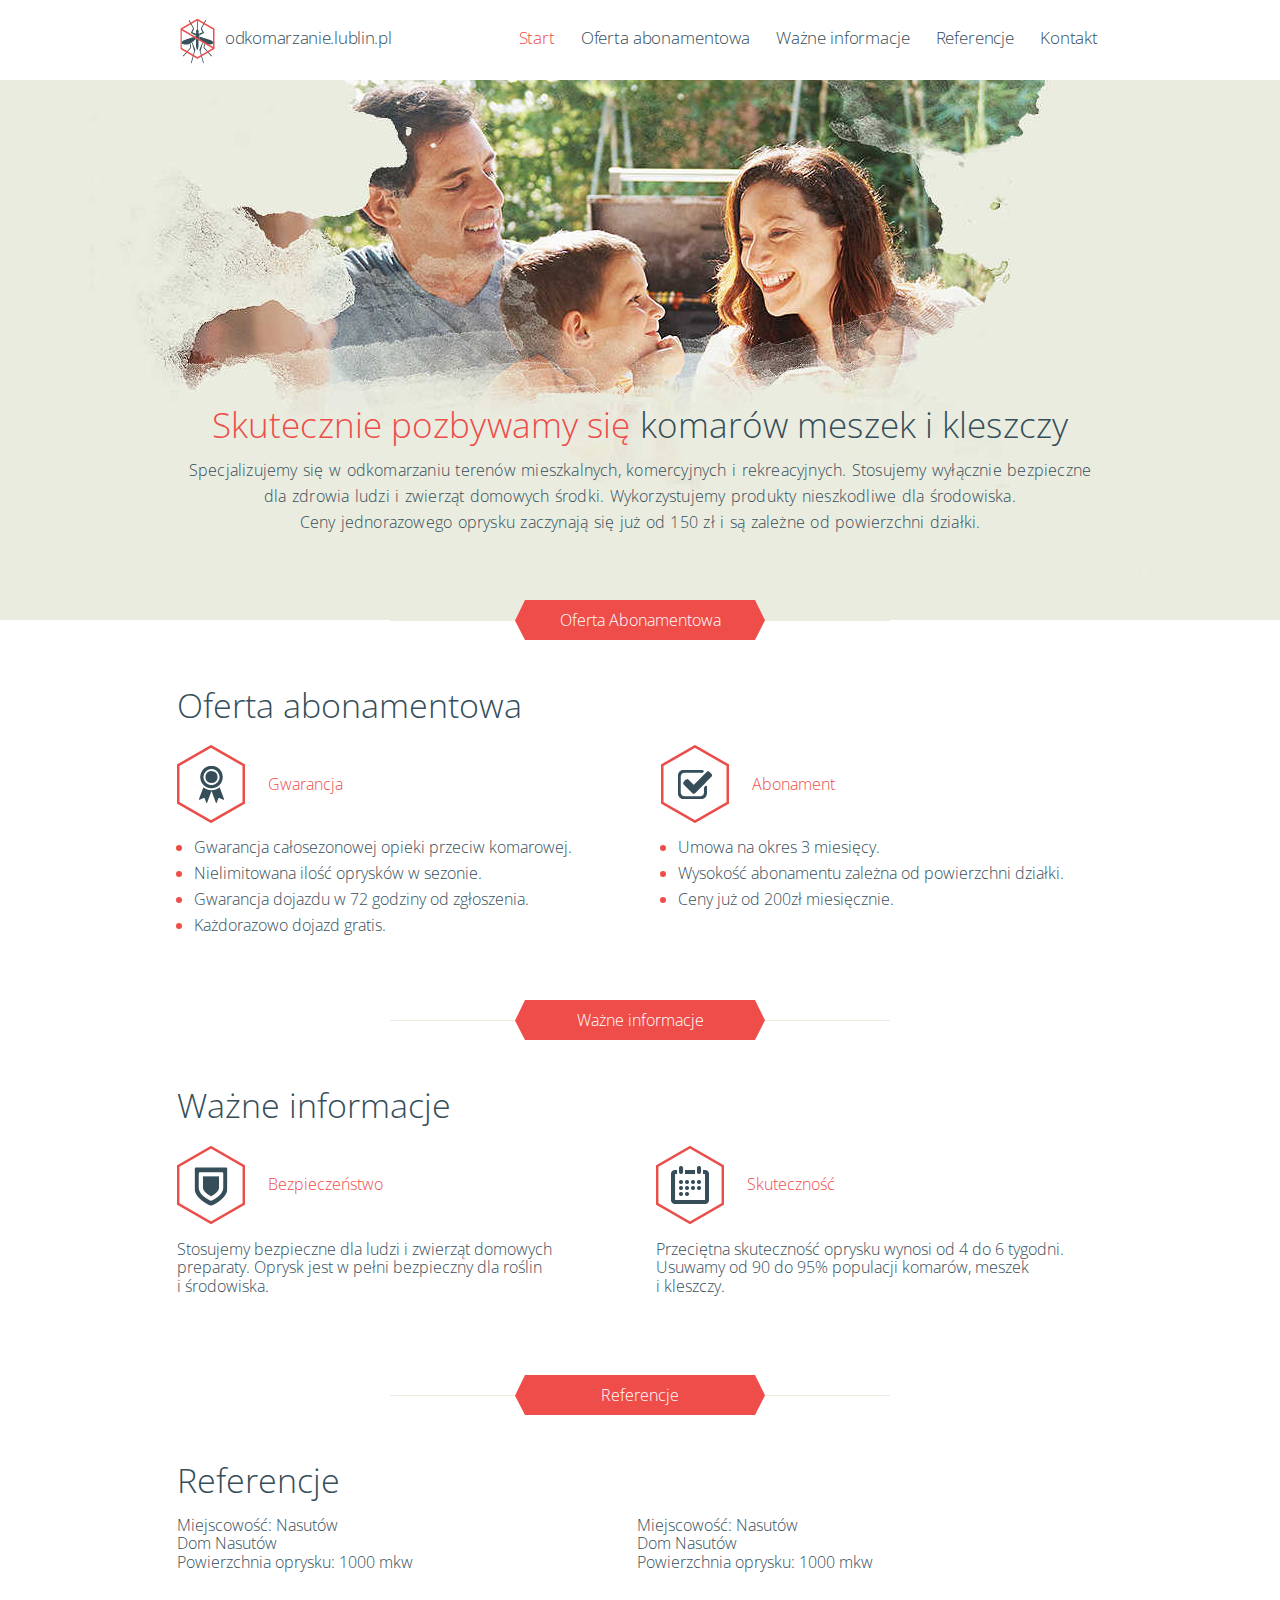
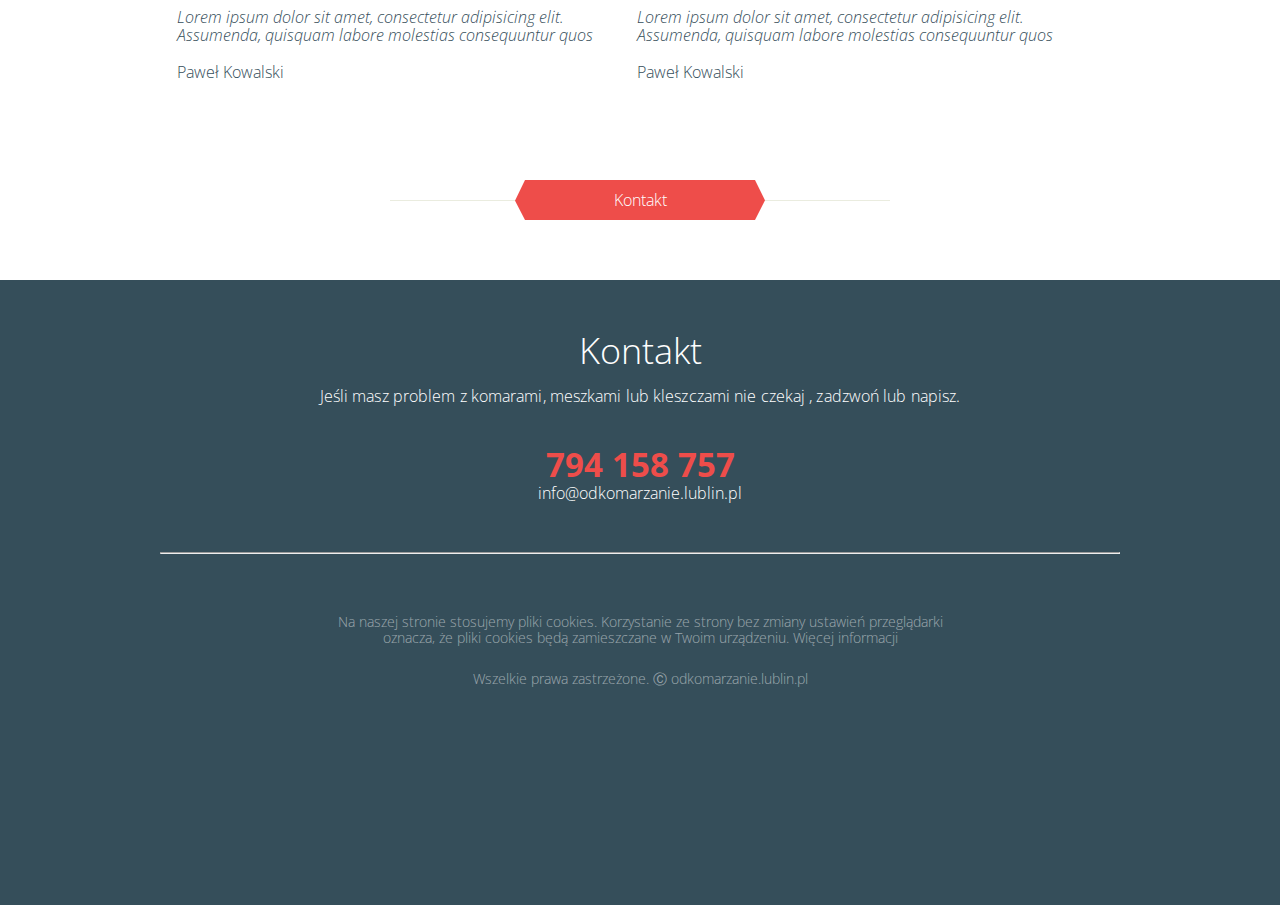
<file: index.html>
<!doctype html>
<html>
    <head>
        <link rel="stylesheet" href="css/normalize.css">
        <link rel="stylesheet" href="css/main.css">
        <link href="https://fonts.googleapis.com/css?family=Open+Sans:300,700&amp;subset=latin-ext" rel="stylesheet">
        <script src="https://ajax.googleapis.com/ajax/libs/jquery/3.2.1/jquery.min.js"></script>
        <script src="js/main.js"></script>
        <meta charset="UTF-8">
        <meta name="viewport" content="width=device-width, initial-scale=1.0">
        <title>Odkomarzanie Lublin</title>
    </head>
    <body>
        <nav>
            <div id="menu">
                <img src="images/logo.png" id="logo" alt="odkomarzanie.lublin.pl">
                <p>odkomarzanie.lublin.pl</p>
                <ul>
                    <li><a href="#start" id="start" class="red">Start</a></li>
                    <li><a href="#section-1" id="section-1-link" onclick="scrollToDiv('section-1');" >Oferta abonamentowa</a></li>
                    <li><a href="#section-2" id="section-2-link" onclick="scrollToDiv('section-2');" >Ważne informacje</a></li>
                    <li><a href="#section-3" id="section-3-link" onclick="scrollToDiv('section-3');" >Referencje</a></li>
                    <li><a href="#section-4" id="section-4-link" onclick="scrollToDiv('section-4');" >Kontakt</a></li>
                </ul>
                <div id="icon" onclick="showMenu()">
                    <img src="images/nav_icon.png" alt="Menu">
                </div>
            </div>
        </nav>
        <header id="start">
            <div>
                <h1>
                    <span class="red">Skutecznie pozbywamy się </span><wbr>
                    komarów meszek i kleszczy
                </h1>
                <p>
                Specjalizujemy się w odkomarzaniu terenów mieszkalnych, komercyjnych i rekreacyjnych. Stosujemy wyłącznie bezpieczne<br>
                dla zdrowia ludzi i zwierząt domowych środki. Wykorzystujemy produkty nieszkodliwe dla środowiska. <br>
                Ceny jednorazowego oprysku zaczynają się już od 150 zł i są zależne od powierzchni działki.<br>
                </p>
            </div>
        </header>
        <div class="section" id="section-1" >
            <div class="divider" onclick="scrollToDiv('section-1');">
                Oferta Abonamentowa
            </div>
            <div class="content">
                <h2>Oferta abonamentowa</h2>
                <div class="feature_one">
                    <div class="img_wrap red">
                        <img src="images/icon2.png" alt="Gwarancja">    
                        Gwarancja
                    </div>
                    <ul class="red">
                        <li><span class="dark">Gwarancja całosezonowej opieki przeciw komarowej.</span></li>
                        <li><span class="dark">Nielimitowana ilość oprysków w sezonie.</span></li>
                        <li><span class="dark">Gwarancja dojazdu w 72 godziny od zgłoszenia.</span></li>
                        <li><span class="dark">Każdorazowo dojazd gratis.</span></li>
                    </ul>
                </div>
                <div class="feature_two">
                    <div class="img_wrap red">
                        <img src="images/icon1.png" alt="Abonament">
                        Abonament
                    </div>
                    <ul class="red">
                        <li><span class="dark">Umowa na okres 3 miesięcy.</span></li>
                        <li><span class="dark">Wysokość abonamentu zależna od powierzchni działki.</span></li>
                        <li><span class="dark">Ceny już od 200zł miesięcznie.</span></li>
                        <br>
                    </ul>
                </div>
            </div>
        </div>
        <div class="section" id="section-2" >
            <div class="divider" onclick="scrollToDiv('section-2');">
                Ważne informacje
            </div>
            <div class="content">
                <h2>Ważne informacje</h2>
                <div class="feature_one">
                    <div class="img_wrap red">
                        <img src="images/icon4.png" alt="Bezpieczeństwo">    
                        Bezpieczeństwo
                    </div>
                    <p>
                        Stosujemy bezpieczne dla ludzi i zwierząt domowych <br>
                        preparaty. Oprysk jest w pełni bezpieczny dla roślin <br>
                        i środowiska.
                    </p>
                </div>
                <div class="feature_two">
                    <div class="img_wrap red">
                        <img src="images/icon3.png" alt="Skuteczność">
                        Skuteczność
                    </div>
                   <p>
                       Przeciętna skuteczność oprysku wynosi od 4 do 6 tygodni. <br>
                       Usuwamy od 90 do 95% populacji komarów, meszek <br>
                       i kleszczy.
                   </p>
                </div>
            </div>
        </div>
        <div class="section" id="section-3" >
            <div class="divider" onclick="scrollToDiv('section-3');">
                Referencje
            </div>
            <div class="content">
                <h2 id="ref">Referencje</h2>
                <div class="feature_one">
                   <p>
                       Miejscowość: Nasutów <br>
                       Dom Nasutów <br>
                       Powierzchnia oprysku: 1000 mkw <br>
                       <br>
                       <br>
                       <em>Lorem ipsum dolor sit amet, consectetur adipisicing elit.<br>
                       Assumenda, quisquam labore molestias consequuntur quos <br></em>
                       <br>
                       Paweł Kowalski
                   </p>
                </div>
                <div class="feature_two">
                   <p>
                       Miejscowość: Nasutów <br>
                       Dom Nasutów <br>
                       Powierzchnia oprysku: 1000 mkw <br>
                       <br>
                       <br>
                       <em>Lorem ipsum dolor sit amet, consectetur adipisicing elit.<br>
                       Assumenda, quisquam labore molestias consequuntur quos </em><br>
                       <br>
                       Paweł Kowalski
                   </p>
                </div>
            </div>
        </div>
        <div class="divider" id="section-4" onclick="scrollToDiv('section-4');" >
                Kontakt
        </div>
        <footer>
            <div id="footer-content">
                <h2>Kontakt</h2>
                <p id="footer-desc">Jeśli masz problem z komarami, meszkami lub kleszczami nie czekaj
                , zadzwoń lub napisz.</p>
                
                <p id="phone" class="red">794 158 757</p>
                <p id="mail"><a href="mailto:info@odkomarzanie.lublin.pl">info@odkomarzanie.lublin.pl</a></p>
                <hr>
                <p id="cookies-info">Na naszej stronie stosujemy pliki cookies. Korzystanie ze strony 
                bez zmiany ustawień przeglądarki <br> oznacza, że pliki cookies
                będą zamieszczane w Twoim urządzeniu. Więcej informacji <br></p>
                
                <p id="copyright">Wszelkie prawa zastrzeżone. &#9400 odkomarzanie.lublin.pl</p>
            </div>
        </footer>
    </body>
</html>
</file>
<file: css/main.css>
body{
    background-color: white;
    margin: 0;
    width: 100%;
    height: 100%;
    font-family: "Open Sans", sans-serif;
    font-weight: 300;
    font-size: 14px;
    color: #354e5a;
}
hr{
    margin-top: 50px;
    margin-bottom: 60px;
}
a { 
    color: inherit;
    text-decoration: inherit;
}
a:hover{
    color: #ee4d4a;;
}
nav, header, section, footer{
    width: 100%;
}
nav{
    position: fixed;
    z-index: 999;
    background-color: white;
    height: 80px;
    font-size: 17px;
    top: 0px;
}
#menu{
    padding-top: 18px;
    max-width: 960px;
    margin: auto;
}
#logo{
    float: left;
    padding-left: 20px;
    padding-right: 10px;
    cursor: pointer;
}
#menu p{
    display: inline-block;
    margin-top: 10px;
    letter-spacing: -0.3px;
    max-width: 220px;
}
nav ul{
    float: right;
    list-style-type: none;
    margin-top: 10px;
}
nav ul li{
    display: inline;
    letter-spacing: -0.15px;
    padding-right: 22px;
}
#icon{
        display: none;
}
header{
    min-height: 600px;
    background-color: #eaecdf;
    background-image: url(../images/foto.jpg);
    background-position: 49% 82%;
    background-repeat: no-repeat;
    padding-bottom: 20px;
}
header div{
    max-width: 960px;
    margin: auto;
}
header h1{
    font-size: 34.8px;
    font-weight: 300;
    text-align: center;
    letter-spacing: 0.1px;
    padding-top: 405px;
    margin: auto;
}
header p{
    text-align: center;
    font-size: 15.65px;
    margin-top: 12px;
    line-height: 26px;
    letter-spacing: 0.2px;
    word-spacing: 1.2px;
}
footer{
    background-color: #354e5a;
    min-height: 625px;
    margin-top: 60px;
        color: white;
    font-weight: 300;
}
.red{
    color: #ee4d4a;
}
.dark{
    color: #354e5a;
}
.divider{
    max-width: 500px;
    color: white;
    height: 40px;
    text-align: center;
    background-image: url("../images/divider.png"); 
    background-repeat: no-repeat;
    background-position: center top;
    line-height: 40px;
    margin-bottom: 0;
    margin: auto;
    margin-top: -20px;
    font-size: 16px;
    cursor: pointer;
}
.section{
    min-height: 400px;    
    max-width: 960px;
    margin: auto;
    padding-bottom: 20px;
}
.content{
    max-width: 920px;
    margin: auto;
    margin-top: 46px;
    margin-left: 17px;
}
.content h2{
    font-weight: 300;
    font-size: 34px;
    margin-bottom: 20px;
}
.feature_one{
    margin-right: 85px;
}
.feature_one, .feature_two {
    display: inline-block;
}
.content ul{
    padding-left: 17px;
    line-height: 26px;
    margin-top: 10px;
    font-size: 16px;
    clear: both;
}
.content p{
    font-size: 16px;
}
.img_wrap{
    line-height: 79px;
    font-size: 16px;
}
.img_wrap img{
    float: left;
    padding-right: 23px;
}
#section-2 .feature_one{
    margin-right: 100px;
}
#section-3{
    margin-top: -45px;
    padding-bottom: 25px;
    margin-bottom: 60px;
}
#section-3 h2{
    margin-bottom: 0px;
}
#section-3 .feature_one{
    margin-right: 40px;
}

#section-4{
    margin-top: -80px;
}
#footer-content{
    max-width: 960px;
    margin: auto;
    text-align: center;
    padding-top: 20px;
}
#footer-content h2{
    font-family: "Open Sans", sans-serif;
    font-weight: 300;
    font-size: 36px;
    margin-bottom: 0px;
}
#footer-desc{
    letter-spacing: 0.1px;
    font-size: 16px;
}
#phone{
    font-weight: 700;
    font-size: 33px;
    margin-bottom: 0px;
    margin-top: 40px;
}
#mail{
    margin-top: 0px;
    font-size: 16px;
}
#cookies-info{
    font-size: 14px;
    margin-bottom: 25px;
}
#cookies-info, #copyright{
    color: rgb(200, 200, 200);
    color: rgba(255,255,255, 0.5);
}

@media screen and (max-width: 960px){
    header{
        background-image: none;
        min-height: 100px;
    }
    header h1{
        padding-top: 100px;
    }
    header div{
        padding-left: 50px;
        padding-right: 50px;
    }
    nav ul{
        display: none;
    }
    #icon{
        display: inline-block;
        float: right;
        max-width: 50px;
        padding-top: 0px;
    }
    #icon img{
        float: right;
        height: 100%;
        width: 100%;
        padding-right: 20px;
        padding-bottom: 10px;
    }
    .responsive ul{
        display: block;
        float: none;
        width: 100%;
        margin: auto;
        padding: 0px;
        text-align: center;
    }
    .responsive ul li{
        display: block;
        float: none;
        padding-top: 10px;
        padding-bottom: 10px;
        padding-right: 0px;
        background-color: white;
    }
    .responsive ul li:hover{
        background-color: #E5CDCD;
    }
    .responsive #icon{
        position: absolute;
        top: 18px;
        right: 0;
    }
    .section{
        padding-bottom: 50px;
        padding-left: 20px;
        padding-right: 20px;
    }
    #section-2 .feature_one{
        margin: auto;
    }
    #section-3 .feature_one{
        margin: auto;
    }
    #section-3 .feature_one,#section-3 .feature_two{
        border-bottom: 0.5px solid rgba(0,0,0,0.5);
    }
    .feature_one, .feature_two{
        max-width: 600px;
        margin: auto;
        display: block;
        margin-bottom: 50px;
    }
    .content{
        margin: 0px;
    }
    .content h2{
        text-align: center;
    }
     .content{
        text-align:  center;
    }
    .content ul{
        list-style-type: none;
        padding-left: 0px;
    }
    .content ul li:before{
        content: url(../images/list_dot.png)
    }
    .content ul li{
        padding-left: 3px;
    }
    .img_wrap{
        text-align: center;
    }
    .img_wrap img{
        display: block;
        margin: auto;
        float: none;
        padding: 0;
    }
    #footer-content{
        padding-left: 50px;
        padding-right: 50px;
    }
}

@media screen and (max-width: 350px){
    nav{
        position: static;
        height: auto;
    }
    nav ul {
        display: block;
        float: none;
        width: 100%;
        margin: auto;
        padding: 0px;
        text-align: center;
    }
    nav ul li{
        display: block;
        float: none;
        padding-top: 10px;
        padding-bottom: 10px;
        padding-right: 0px;
        background-color: white;
    }
    nav ul li:hover{
        background-color: #E5CDCD;
    }
    #icon{
        display: none;
    }
    header{
        min-height: 10px;
    }
    header h1{
        padding-top: 20px;
    }
}
</file>
